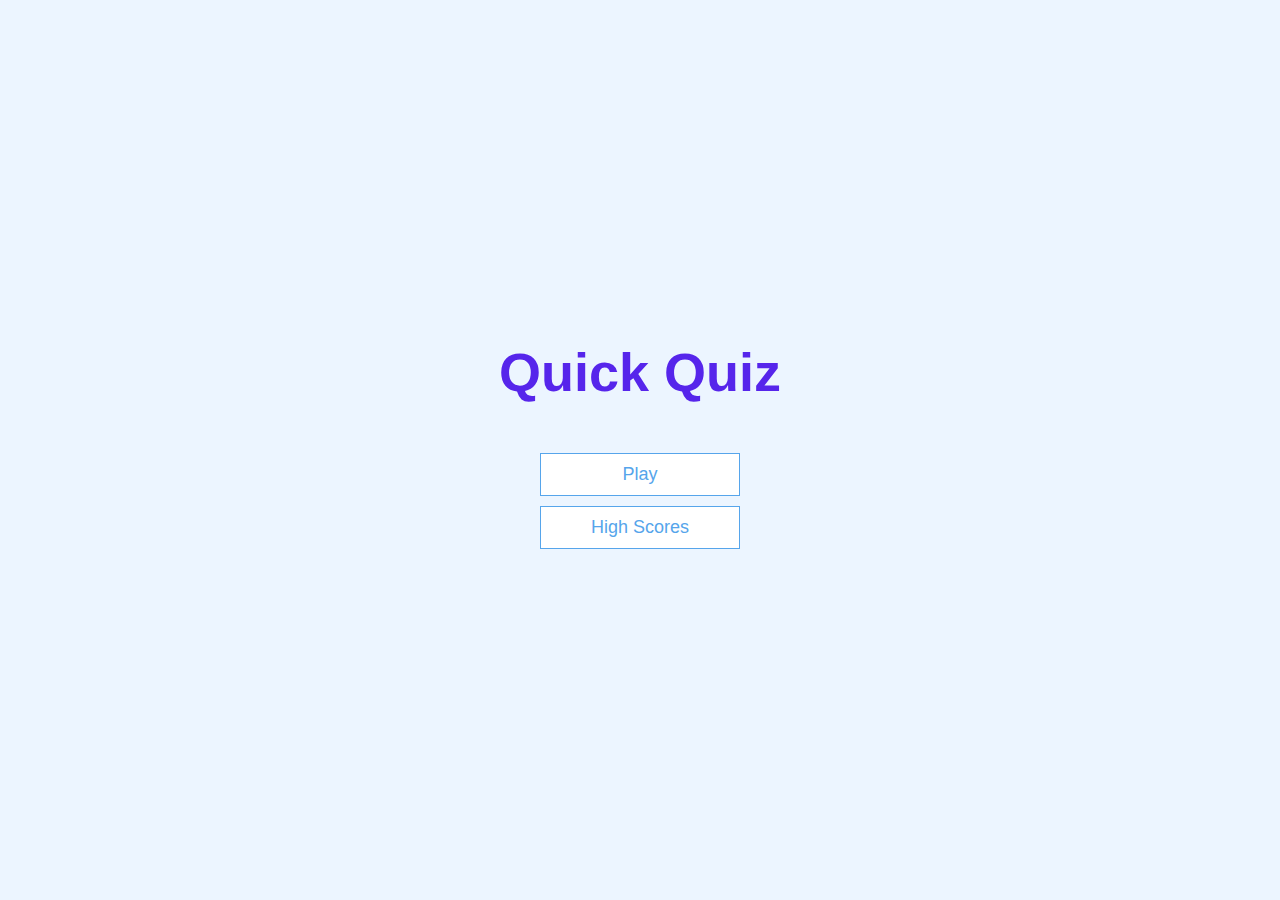
<file: index.html>
<!DOCTYPE html>
<html lang="en">
<head>
    <meta charset="UTF-8">
    <meta http-equiv="X-UA-Compatible" content="IE=edge">
    <meta name="viewport" content="width=device-width, initial-scale=1.0">
    <title>Document</title>
    <link rel="stylesheet" href="index.css">
</head>
<body>
    <div class="container">
        <div id="home" class="flex-center flex-column">
            <h1>Quick Quiz</h1>
            <a href="/Quiz_App/game.html" class="btn">Play</a>
            <a href="/Quiz_App/highscores.html" class="btn">High Scores</a>
        </div>
    </div>

</body>
</html>
</file>
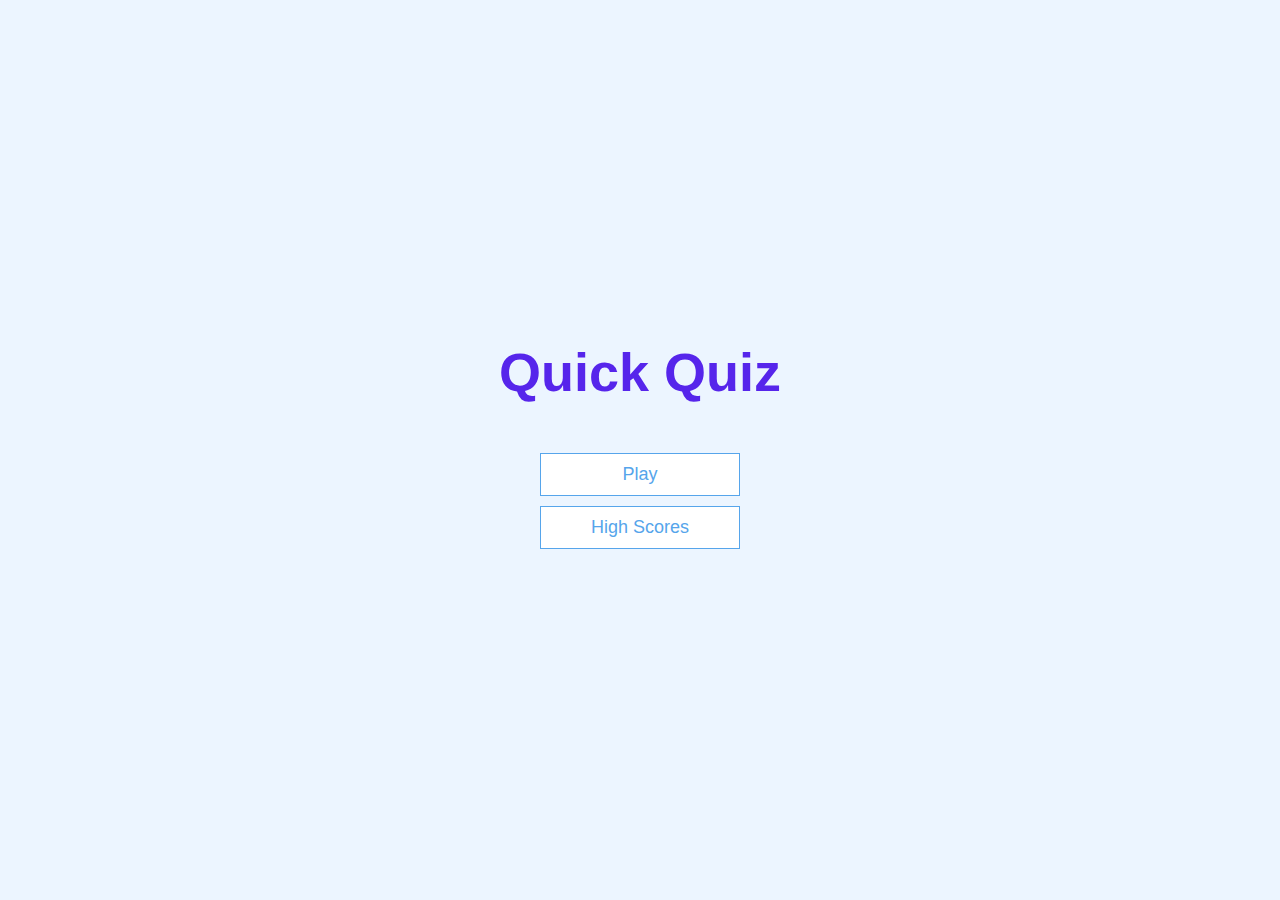
<file: demo.html>
<!DOCTYPE html>
<html lang="en">
<head>
    <meta charset="UTF-8">
    <meta http-equiv="X-UA-Compatible" content="IE=edge">
    <meta name="viewport" content="width=device-width, initial-scale=1.0">
    <title>Document</title>
    <link rel="stylesheet" href="demo.css">
</head>
<body>
    <div class="container">
        <div id="home" class="flex-center flex-column">
            <h1>Quick Quiz</h1>
            <a href="/game.html" class="btn">Play</a>
            <a href="/highscores.html" class="btn">High Scores</a>
        </div>
    </div>

</body>
</html>
</file>
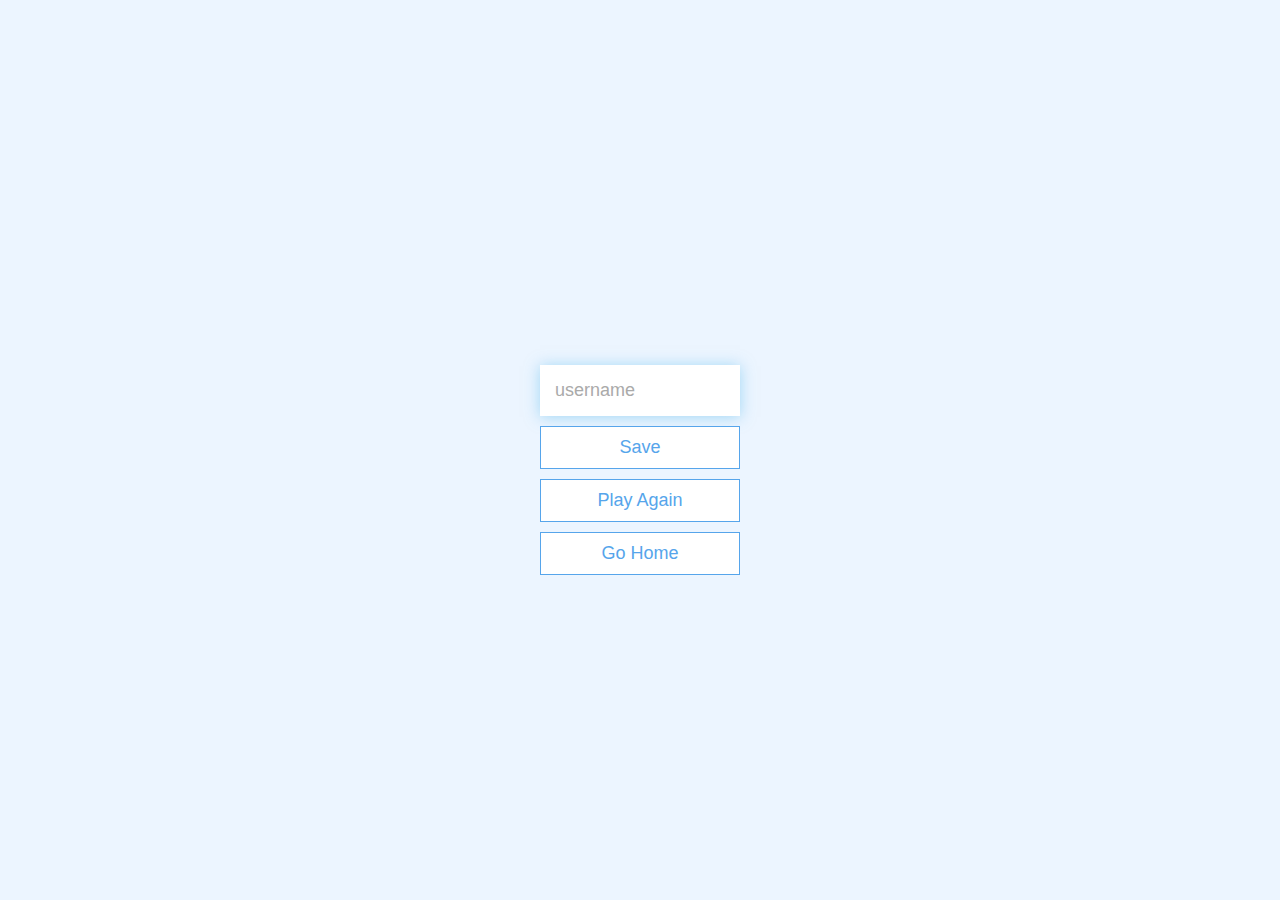
<file: end.html>
<!DOCTYPE html>
<html lang="en">
<head>
    <meta charset="UTF-8">
    <meta http-equiv="X-UA-Compatible" content="IE=edge">
    <meta name="viewport" content="width=device-width, initial-scale=1.0">
    <title>Congrats!</title>
    <link rel="stylesheet" href="index.css">
</head>
<body>
    <div class="container">
        <div id="end" class="flex-center flex-column">
            <h1 id="finalScore"></h1>
            <form action="">
                <input type="text"
                name="username"
                id="username"
                placeholder="username"
                >
                <button type="submit" class="btn" id="saveScoreBtn"
                onclick="saveHighScore(event)"
                disabled
                >Save
            </button>
            </form>
            <a class="btn" href="/Quiz_App/game.html">Play Again</a>
            <a class="btn" href="/Quiz_App/">Go Home</a>
        </div>
    </div>
    
    <script src="end.js"></script>
</body>
</html>
</file>
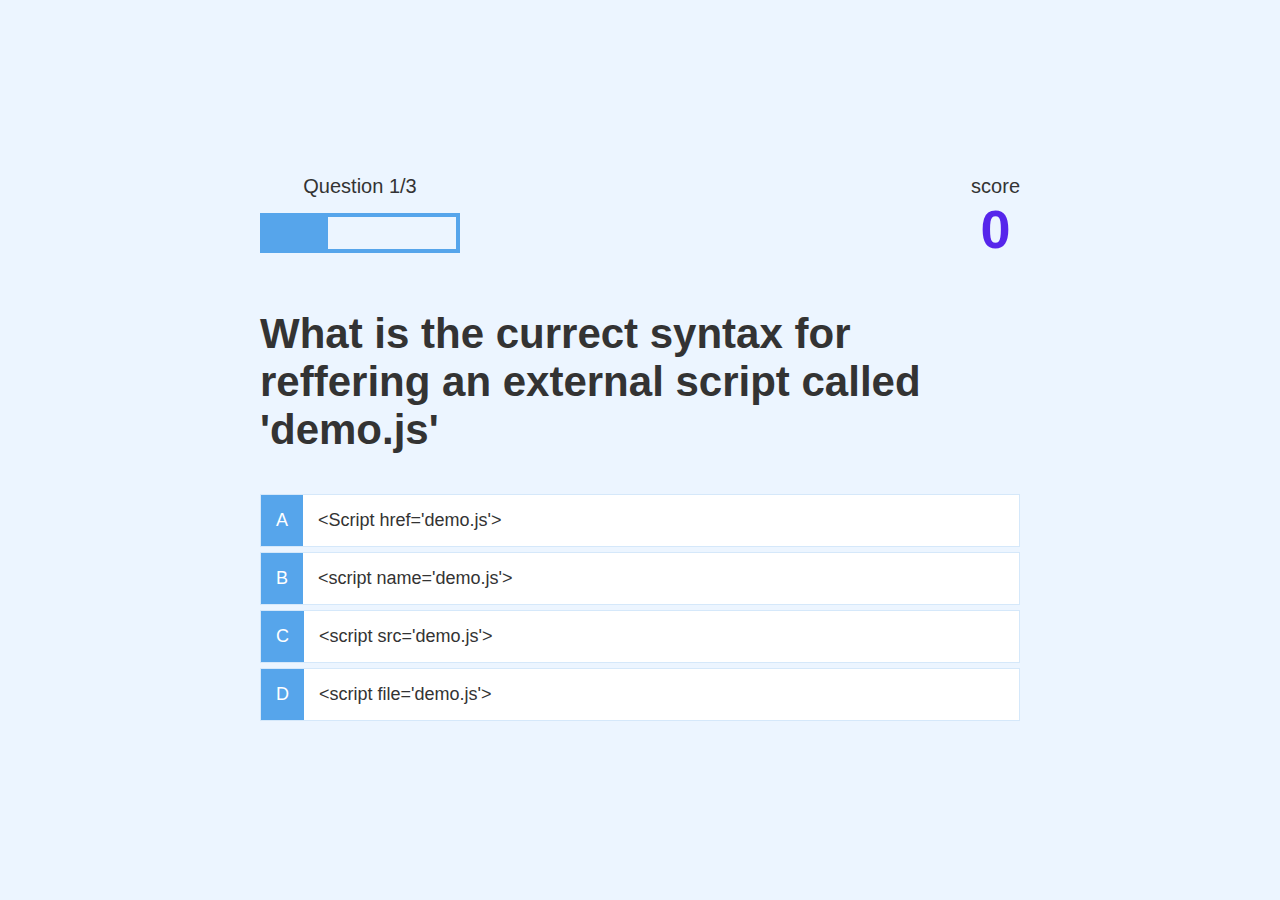
<file: game.html>
<!DOCTYPE html>
<html lang="en">
<head>
    <meta charset="UTF-8">
    <meta http-equiv="X-UA-Compatible" content="IE=edge">
    <meta name="viewport" content="width=device-width, initial-scale=1.0">
    <title>Quick Quiz - Play</title>
    <link rel="stylesheet" href="index.css">
    <link rel="stylesheet" href="game.css">
</head>
<body>
    <div class="container">
        <div id="game" class="justify-center flex-column">
            <div id="hud">
                <div id="hud-item">
                    <p id="progressText" class="hud-prefix">Question</p>
                    <div id="progressBar">
                        <div id="progressBarFull"></div>
                    </div>
                    
                </div>
                <div id="hud-item">
                    <p class="hud-prefix">score</p>
                    <h1 class="hud-main-text" id="score">0</h1>
                </div>
            </div>
            <h2 id="question">What is the answer to this questions?</h2>
            <div class="choice-container">
                <p class="choice-prefix">A</p>
                <p class="choice-text" data-number="1">Choice 1</p>
            </div>
            <div class="choice-container">
                <p class="choice-prefix">B</p>
                <p class="choice-text" data-number="2">Choice 2</p>
            </div>
            <div class="choice-container">
                <p class="choice-prefix">C</p>
                <p class="choice-text" data-number="3">Choice 3</p>
            </div>
            <div class="choice-container">
                <p class="choice-prefix">D</p>
                <p class="choice-text" data-number="4">Choice 4</p>
            </div>
        </div>
    </div>

    <script src="game.js"></script>
</body>
</html>
</file>
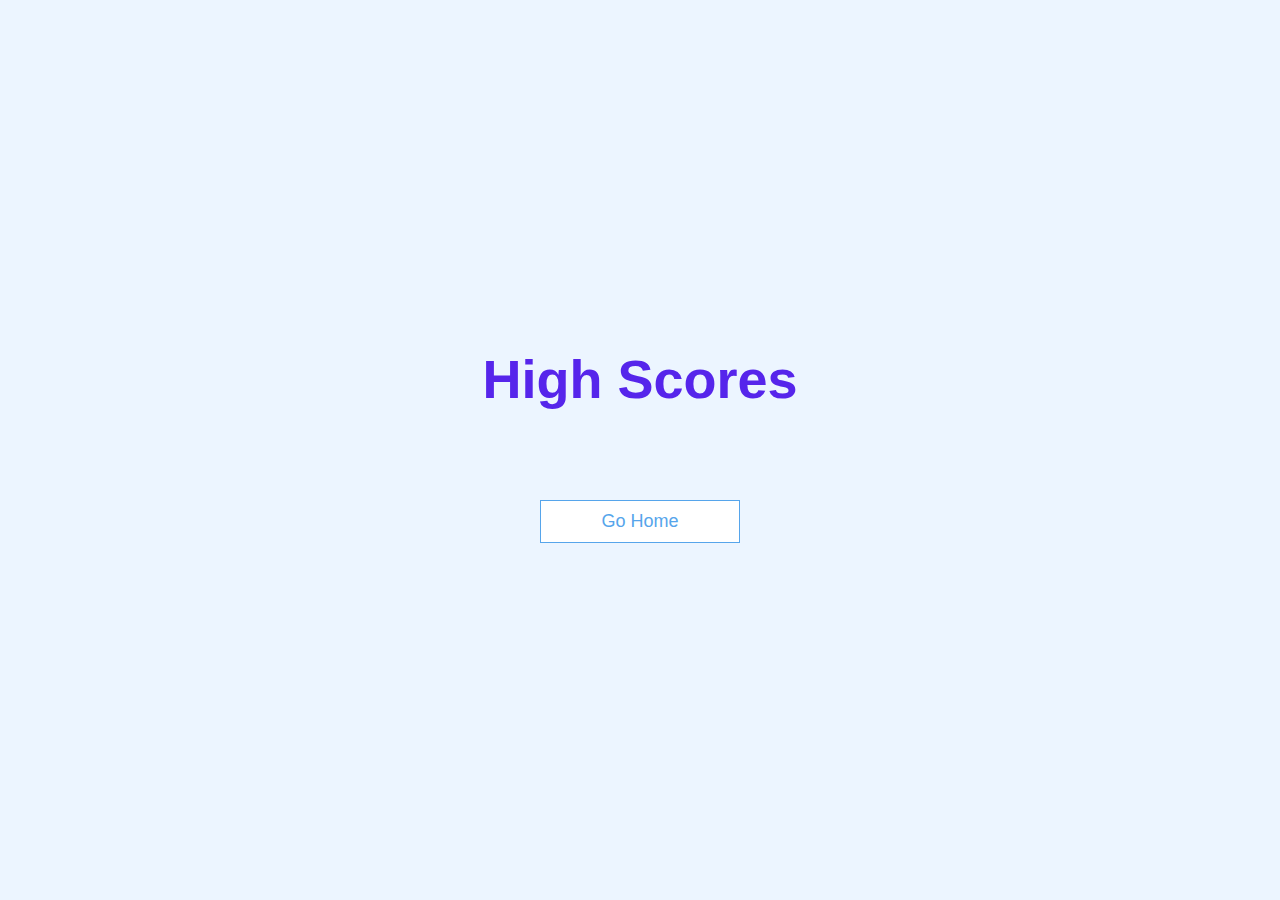
<file: highscores.html>
<!DOCTYPE html>
<html lang="en">
<head>
    <meta charset="UTF-8">
    <meta http-equiv="X-UA-Compatible" content="IE=edge">
    <meta name="viewport" content="width=device-width, initial-scale=1.0">
    <title>High Scores</title>
    <link rel="stylesheet" href="index.css">
    <link rel="stylesheet" href="highscores.css">
</head>
<body>
    <div class="container">
        <div id="highScores" class="flex-center flex-column">
            <h1 id="finalScore">High Scores</h1>
            <ul id="highScoresList"></ul>
            <a href="/Quiz_App/" class="btn">Go Home</a>
        </div>
    </div>

    <script src="highscores.js"></script>
</body>
</html>
</file>
<file: index.css>
:root {
    background-color: #ecf5ff;
    font-size: 62.5%;
}

* {
    box-sizing: border-box;
    font-family: Arial, Helvetica, sans-serif;
    margin: 0;
    padding: 0;
    color: #333;
}

h1,
h2,
h3,
h4 {
    margin-bottom: 1rem;
}

h1 {
    font-size: 5.4rem;
    color: #5625eb;
    margin-bottom: 5rem;
}

h1 > span {
    font-size: 4.2rem;
    font-weight: 500;
}

h2 {
    font-size: 4.2rem;
    margin-bottom: 4rem;
    font-weight: 700;
}

h3 {
    font-size: 2.8rem;
    font-weight: 500;
}

/*UTILLITIES*/

.container {
    width: 100vw;
    height: 100vh;
    display: flex;
    justify-content: center;
    align-items: center;
    max-width: 80rem;
    margin: 0 auto;
    padding: 2rem;
}

.container > * {
    width: 100%;
}

.flex-column {
    display: flex;
    flex-direction: column;
}
.flex-center {
    justify-content: center;
    align-items: center;
}
.justify-center {
    justify-content: center;
}
.text-center {
    text-align: center;
}
.hidden {
    display: none;
}

/* BUTTONS */
.btn {
    font-size: 1.8rem;
    padding: 1rem 0;
    width: 20rem;
    text-align: center;
    border: 0.1rem solid #56a5eb;
    margin-bottom: 1rem;
    text-decoration: none;
    color: #56a5eb;
    background-color: white;
}

.btn:hover {
    cursor: pointer;
    box-shadow: 0 0.4rem 1.4rem 0 rgba(86, 185, 235, 0.5);
    transform: translateY(-0.1rem);
    transition: transform 150ms;
}

.btn[disabled]:hover {
    cursor: not-allowed;
    box-shadow: none;
    transform: none;
}

/* FORM */
form {
    width: 100%;
    display: flex;
    flex-direction: column;
    align-items: center;
}
input {
    margin-bottom: 1rem;
    width: 20rem;
    padding: 1.5rem;
    font-size: 1.8rem;
    border: none;
    box-shadow: 0 0.1rem 1.4rem 0 rgba(86, 185, 235, 0.5);
}

input::placeholder {
    color: #aaa;
}
</file>
<file: demo.css>
:root {
    background-color: #ecf5ff;
    font-size: 62.5%;
}

* {
    box-sizing: border-box;
    font-family: Arial, Helvetica, sans-serif;
    margin: 0;
    padding: 0;
    color: #333;
}

h1,
h2,
h3,
h4 {
    margin-bottom: 1rem;
}

h1 {
    font-size: 5.4rem;
    color: #5625eb;
    margin-bottom: 5rem;
}

h1 > span {
    font-size: 4.2rem;
    font-weight: 500;
}

h2 {
    font-size: 4.2rem;
    margin-bottom: 4rem;
    font-weight: 700;
}

h3 {
    font-size: 2.8rem;
    font-weight: 500;
}

/*UTILLITIES*/

.container {
    width: 100vw;
    height: 100vh;
    display: flex;
    justify-content: center;
    align-items: center;
    max-width: 80rem;
    margin: 0 auto;
    padding: 2rem;
}

.container > * {
    width: 100%;
}

.flex-column {
    display: flex;
    flex-direction: column;
}
.flex-center {
    justify-content: center;
    align-items: center;
}
.justify-center {
    justify-content: center;
}
.text-center {
    text-align: center;
}
.hidden {
    display: none;
}

/* BUTTONS */
.btn {
    font-size: 1.8rem;
    padding: 1rem 0;
    width: 20rem;
    text-align: center;
    border: 0.1rem solid #56a5eb;
    margin-bottom: 1rem;
    text-decoration: none;
    color: #56a5eb;
    background-color: white;
}

.btn:hover {
    cursor: pointer;
    box-shadow: 0 0.4rem 1.4rem 0 rgba(86, 185, 235, 0.5);
    transform: translateY(-0.1rem);
    transition: transform 150ms;
}

.btn[disabled]:hover {
    cursor: not-allowed;
    box-shadow: none;
    transform: none;
}

/* FORM */
form {
    width: 100%;
    display: flex;
    flex-direction: column;
    align-items: center;
}
input {
    margin-bottom: 1rem;
    width: 20rem;
    padding: 1.5rem;
    font-size: 1.8rem;
    border: none;
    box-shadow: 0 0.1rem 1.4rem 0 rgba(86, 185, 235, 0.5);
}

input::placeholder {
    color: #aaa;
}
</file>
<file: game.css>
.choice-container {
    display: flex;
    margin-bottom: 0.5rem;
    width: 100%;
    font-size: 1.8rem;
    border: 0.1rem solid rgba(86, 165, 235, 0.25);
    background-color: white;
}
.choice-container:hover {
    cursor: pointer;
    box-shadow: 0 0.4rem 1.4rem 0 rgba(86, 185, 235, 0.5);
    transform: translateY(-0.1rem);
    transition: transform 150ms;
}

.choice-prefix {
    padding: 1.5rem;
    background-color: #56a5eb;
    color: white;
}

.choice-text {
    padding: 1.5rem;
    width: 100%;
}

.correct {
    background-color: #28a745;
}

.incorrect {
    background-color: #dc3545;
}

/* HUD */

#hud{
    display: flex;
    justify-content: space-between;
}
.hud-prefix {
    text-align: center;
    font-size: 2rem;
}
.hud-main-text {
    text-align: center;
}
#progressBar {
    width: 20rem;
    height: 4rem;
    border: 0.4rem solid #56a5eb;
    margin-top: 1.5rem;
}
#progressBarFull {
    height: 3.4rem;
    background-color: #56a5eb;
    width: 0%;
}
</file>
<file: highscores.css>
#highScoresList {
    list-style: none;
    padding-left: 0;
    margin-bottom: 4rem;
}

.high-score {
    font-size: 2.8rem;
    margin-bottom: 0.5rem;
}

.high-score:hover {
    transform: scale(1.025);
}
</file>
